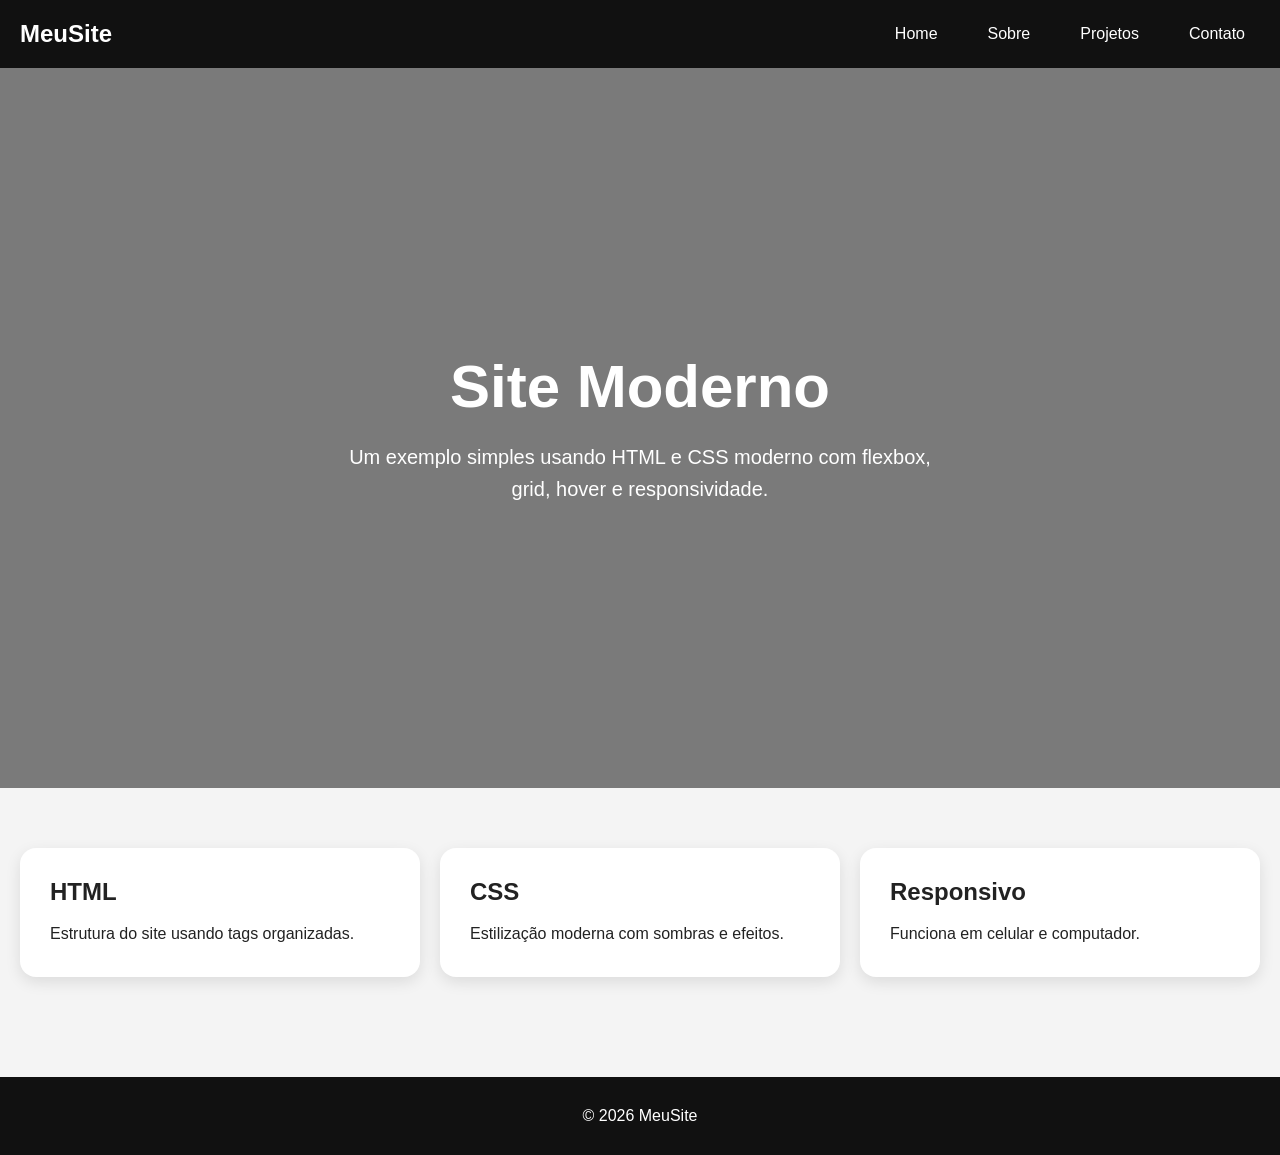
<file: css/meusite.html>
<!DOCTYPE html>
<html lang="pt-BR">
<head>
<meta charset="UTF-8">
<meta name="viewport" content="width=device-width, initial-scale=1.0">
<title>Site Moderno Básico</title>

<style>

*{
    margin: 0;
    padding: 0;
    box-sizing: border-box;
}

body{
    font-family: Arial, sans-serif;
    background: #f4f4f4;
    color: #222;
}

/* MENU */

header{
    background: #111;
    padding: 20px;
}

nav{
    display: flex;
    justify-content: space-between;
    align-items: center;
}

.logo{
    color: white;
    font-size: 24px;
    font-weight: bold;
}

ul{
    list-style: none;
    display: flex;
    gap: 20px;
}

ul a{
    color: white;
    text-decoration: none;
    padding: 10px 15px;
    border-radius: 8px;
    transition: 0.3s;
}

ul a:hover{
    background: red;
}

/* HERO */

.hero{
    height: 80vh;
    display: flex;
    justify-content: center;
    align-items: center;
    flex-direction: column;
    text-align: center;

    background:
    linear-gradient(rgba(0,0,0,0.5), rgba(0,0,0,0.5)),
    url("https://images.unsplash.com/photo-1506744038136-46273834b3fb?q=80&w=1200");

    background-size: cover;
    background-position: center;

    color: white;
}

.hero h1{
    font-size: 60px;
    margin-bottom: 20px;
}

.hero p{
    font-size: 20px;
    max-width: 600px;
    line-height: 1.6;
}

/* CARDS */

.cards{
    padding: 60px 20px;

    display: grid;
    grid-template-columns: repeat(auto-fit, minmax(250px,1fr));
    gap: 20px;
}

.card{
    background: white;
    padding: 30px;
    border-radius: 16px;
    box-shadow: 0 5px 15px rgba(0,0,0,0.1);
    transition: 0.3s;
}

.card:hover{
    transform: translateY(-10px);
}

.card h2{
    margin-bottom: 15px;
}

.card p{
    line-height: 1.6;
}

/* FOOTER */

footer{
    background: #111;
    color: white;
    text-align: center;
    padding: 30px;
    margin-top: 40px;
}

</style>
</head>
<body>

<header>

    <nav>

        <div class="logo">
            MeuSite
        </div>

        <ul>
            <li><a href="#">Home</a></li>
            <li><a href="#">Sobre</a></li>
            <li><a href="#">Projetos</a></li>
            <li><a href="#">Contato</a></li>
        </ul>

    </nav>

</header>

<section class="hero">

    <h1>Site Moderno</h1>

    <p>
        Um exemplo simples usando HTML e CSS moderno
        com flexbox, grid, hover e responsividade.
    </p>

</section>

<section class="cards">

    <div class="card">
        <h2>HTML</h2>
        <p>
            Estrutura do site usando tags organizadas.
        </p>
    </div>

    <div class="card">
        <h2>CSS</h2>
        <p>
            Estilização moderna com sombras e efeitos.
        </p>
    </div>

    <div class="card">
        <h2>Responsivo</h2>
        <p>
            Funciona em celular e computador.
        </p>
    </div>

</section>

<footer>
    © 2026 MeuSite
</footer>

</body>
</html>
</file>
